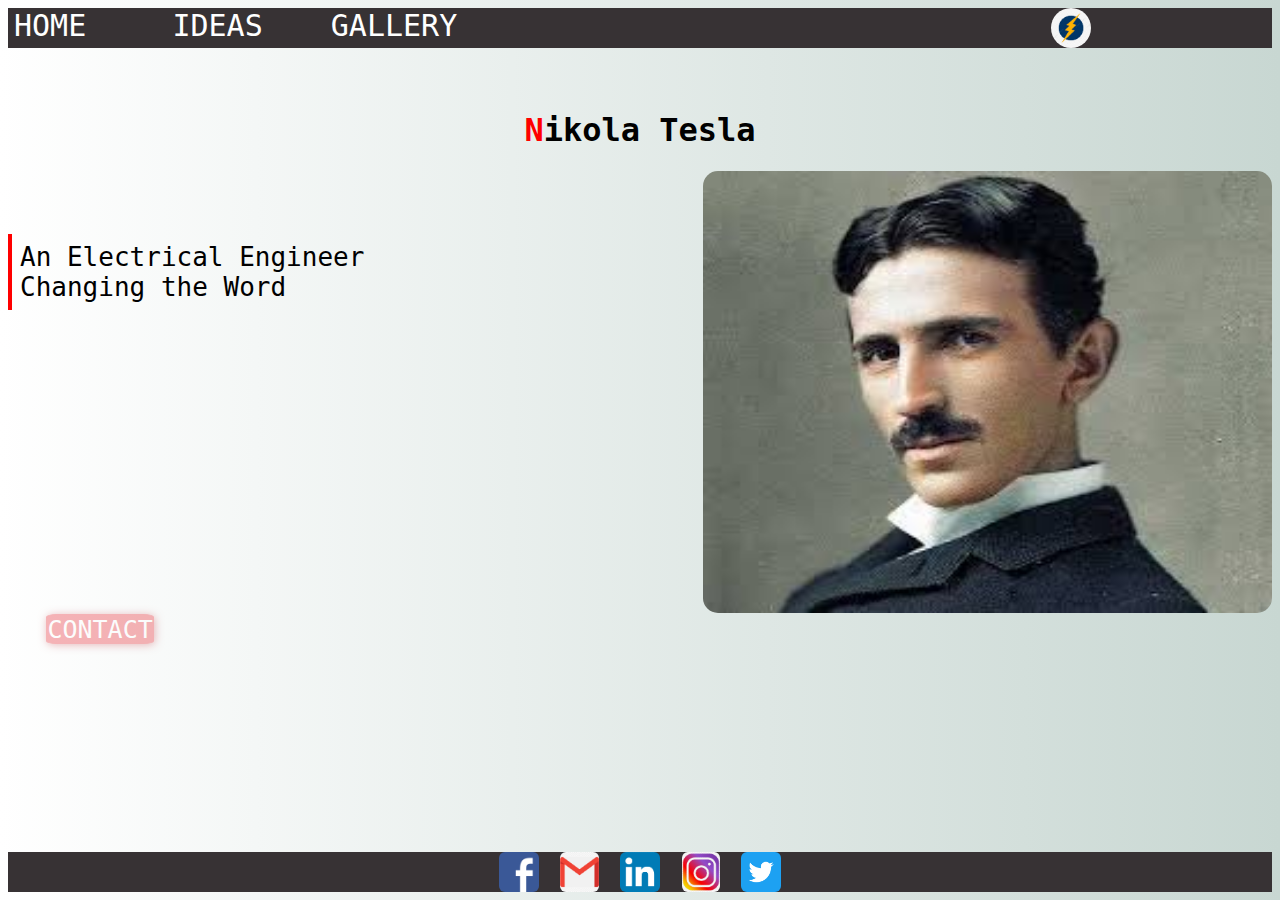
<file: index.html>
<!-- with <!DOCTYPE html> not working fine ?? -->
<html>
<head>
	<meta name="viewport" content="width=device-width,initial-scale=1.0";>
   

    <style>


 html{font-family:"Lucida Console",monospace;}

 .flexhead div>a{text-decoration:none;
   color:white;}
 
 


*{box-sizing:border-box;}

    	@media only screen and (min-width:600px){
	.flexhead{ 
 	    
        display:flex;
		flex-direction:row; 
	     position:sticky;
	     top:0px;
         background:#373234;
         z-index: 1;
         align-items:center;
	      
	}



    .flexhead>div{
    		height:40px;
    		font-size:30px;
    		flex-basis:10%;
    		color:white;
    		margin-right:26px;
    		margin-left:6px;
    		
    		
    }

 img{
 	height:40px;
 	border-radius:50%;
 }



}

@media only screen and (max-width:599px){
	.flexhead{ 
	
        display:flex;
		flex-direction:column;
	     position:sticky;
	     top:0px;
	    z-index: 1;
         background:#373234;
	      }



    .flexhead>div{
    		height:20px;
    		font-size:15px;
    		text-align:center;
    		flex-basis:10%;
    		color:white;
    		margin-right:26px;
    		margin-left:6px;
    		
    		
    }

 img{
 	height:30px;
 	border-radius:50%;
 }

}


div:hover>a{background:white; color:black;}

a.contact{
    margin-left: 3%;
	height:30px; 
	position:absolute;
	font-size:25px;
	color:white;
	display:inline-block;
	background:#e50914;
	border:1px solid #e50914;
	box-shadow: 1px 1px 8px #b81d24;
	border-radius:10%;
	opacity:0.3;
	text-decoration:none;
	animation:anicontact 1s ease-in-out 0s infinite ;
	}

@keyframes anicontact{
	0%{opacity:0.3;}
	50%{opacity:1;}
	100%{opacity:0.3; }
}




    </style>

</head>


<body style="background-image:linear-gradient(to right,white,#c8d7d2);">



<div class="flexhead"  margin=0px>
    <div><a href="index.html">HOME</a></div>
    <DIV><a href="ideas.html">IDEAS</a></DIV>
      <DIV><a href="gallery.html">GALLERY</a></DIV><div></div><div></div><div></div>
    <div width=7% align=right><img src="images\electricity.jpg"></div>
</div>


    <center><h1 style="margin-top:5%;"><font color=red>N</font>ikola Tesla<br>

    </h1>
    </center>


<div style="border-left:4px solid red; display:inline-block; width:50%;font-size:26px;margin-top: 5%;padding:8px;">
	An Electrical Engineer<br> Changing the Word</div>
<img src="images\tesla.jpg" style="width:45%; height:50%;border-radius:15px;display:inline-block;float:right;">



<br>
<br> <br> <br><br> <br> <br><br> <br> <br><br> <br> <br><br><br><br><br>
    <a class=contact href="contact.html">CONTACT</a>
<br>
    


<div style="position:sticky; top:100%; width:100%; height:40px; background:#373234;font-size:35px; text-align: center; vertical-align:middle;">
	
   <img src="images\facebook.png" style="border-radius:15%;">
   <img src="images\gmail.png" style="border-radius:15%;">
   <img src="images\linkedin.jpg" style="border-radius:15%;">
   <img src="images\instagram.jpg" style="border-radius:15%;">
   <img src="images\twitter.png" style="border-radius:15%;">

</div>




</body>
</html>
</file>
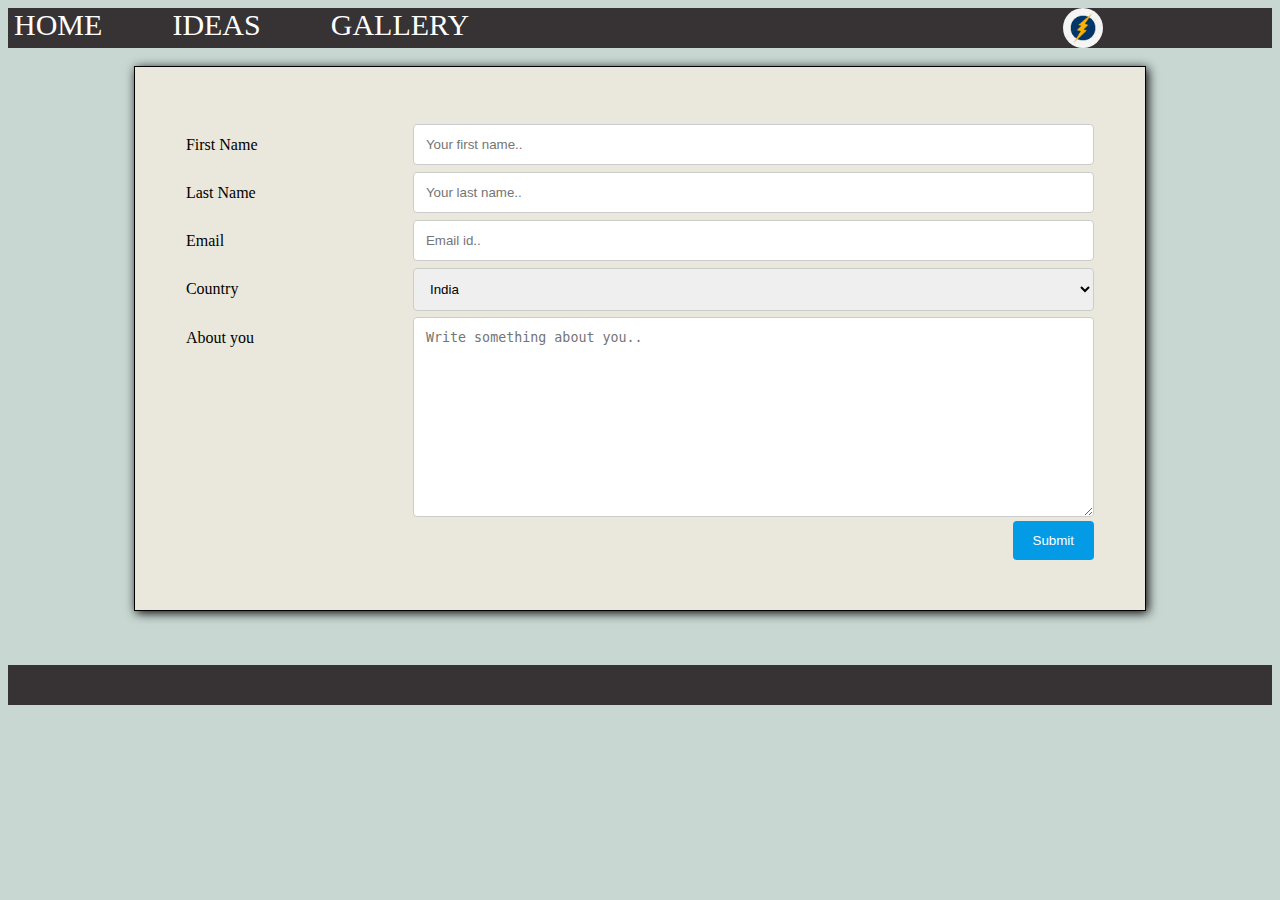
<file: contact.html>
<!DOCTYPE html>

<html>
<head>
  <meta name="viewport" content="width=device-width,initial-scale=1.0";>
    <link rel="stylesheet" type="text/css" href="commonstyle.css">
    <title>ideas</title>

    <style>



input[type=text], select, textarea {
  width: 100%;
  padding: 12px;
  border: 1px solid #ccc;
  border-radius: 4px;
  resize: vertical;
}

label {
  padding: 12px 12px 12px 0;
  display: inline-block;
}

input[type=submit] {
  background-color: #039be5;
  color: white;
  padding: 12px 20px;
  border: none;
  border-radius: 4px;
  cursor: pointer;
  float: right;
}

input[type=submit]:hover {
  background-color: #0277bd;
}



.col-25 {
  float: left;
  width: 25%;
  margin-top: 6px;
}

.col-75 {
  float: left;
  width: 75%;
  margin-top: 6px;
}


.row:after {
  content: "";
  display: table;
  clear: both;
}


@media screen and (max-width: 600px) {
  .col-25, .col-75, input[type=submit] {
    width: 100%;
    margin-top: 0;
  }
}
</





























 html{font-family:"Lucida Console",monospace;}

 .flexhead div>a{text-decoration:none;
   color:white;}
 
 


*{box-sizing:border-box;}

      @media only screen and (min-width:600px){
  .flexhead{ 
      
        display:flex;
    flex-direction:row; 
       position:sticky;
       top:0px;
         background:#373234;
         z-index: 1;
         align-items:center;
        
  }



    .flexhead>div{
        height:40px;
        font-size:30px;
        flex-basis:10%;
        color:white;
        margin-right:26px;
        margin-left:6px;
        
        
    }

 img{
  height:40px;
  border-radius:50%;
 }



}

@media only screen and (max-width:599px){
  .flexhead{ 
  
        display:flex;
    flex-direction:column;
       position:sticky;
       top:0px;
      z-index: 1;
         background:#373234;
        }



    .flexhead>div{
        height:20px;
        font-size:15px;
        text-align:center;
        flex-basis:10%;
        color:white;
        margin-right:26px;
        margin-left:6px;
        
        
    }

 img{
  height:30px;
  border-radius:50%;
 }

}


.flexhead div:hover>a{background:white; color:black;}






























    </style>

</head>


<body>



<div class="flexhead"  margin=0px>
    <div><a href="index.html">HOME</a></div>
    <DIV><a href="ideas.html">IDEAS</a></DIV>
   
    <DIV><a href="gallery.html">GALLERY</a></DIV><div></div><div></div><div></div>
    <div width=7% align=right><img src="images\electricity.jpg"></div>
</div>










<br>
<div class="data">
 
 <form>

  
  

  <form action="/action_page.php">
  <div class="row">
    <div class="col-25">
      <label for="fname">First Name</label>
    </div>
    <div class="col-75">
      <input type="text" id="fname" name="firstname" placeholder="Your first name..">
    </div>
  </div>
  <div class="row">
    <div class="col-25">
      <label for="lname">Last Name</label>
    </div>
    <div class="col-75">
      <input type="text" id="lname" name="lastname" placeholder="Your last name..">
    </div>
  </div>
   <div class="row">
    <div class="col-25">
      <label for="email">Email</label>
    </div>
    <div class="col-75">
      <input type="text" id="email" name="email" placeholder="Email id..">
    </div>
  </div>
  <div class="row">
    <div class="col-25">
      <label for="country">Country</label>
    </div>
    <div class="col-75">
      <select id="country" name="country">
        <option value="australia">Australia</option>
        <option value="canada">Canada</option>
        <option value="ind" selected>India</option>
        <option value="usa">USA</option>
      </select>
    </div>
  </div>
  <div class="row">
    <div class="col-25">
      <label for="about">About you</label>
    </div>
    <div class="col-75">
      <textarea id="about" name="about" placeholder="Write something about you.." style="height:200px"></textarea>
    </div>
  </div>
  <div class="row">
    <input type="submit" value="Submit">
  </div>
  </form>


















</div>



    <br> <br>
    <br> 



<div style="position:sticky; top:100%; width:100%; height:40px; background:#373234;font-size:35px; text-align: center; vertical-align:middle;">

</div>




</body>
</html>
</file>
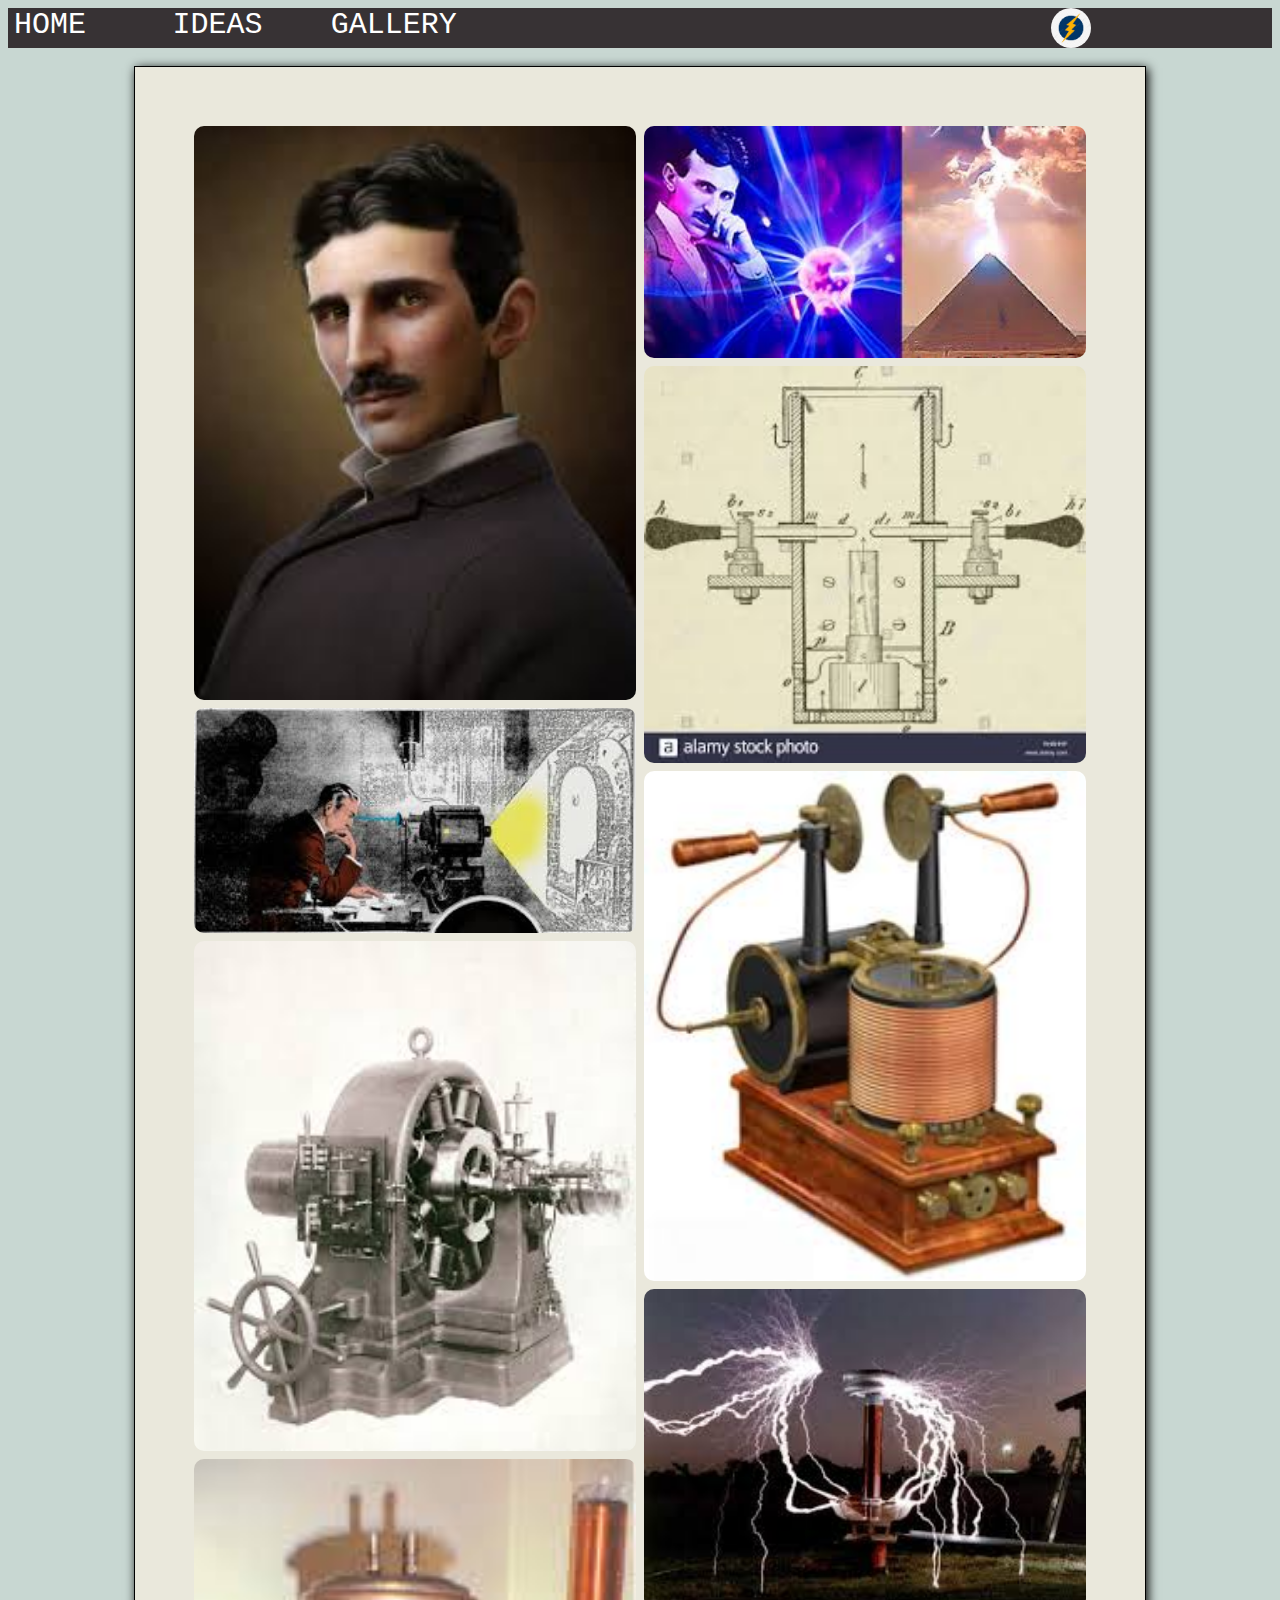
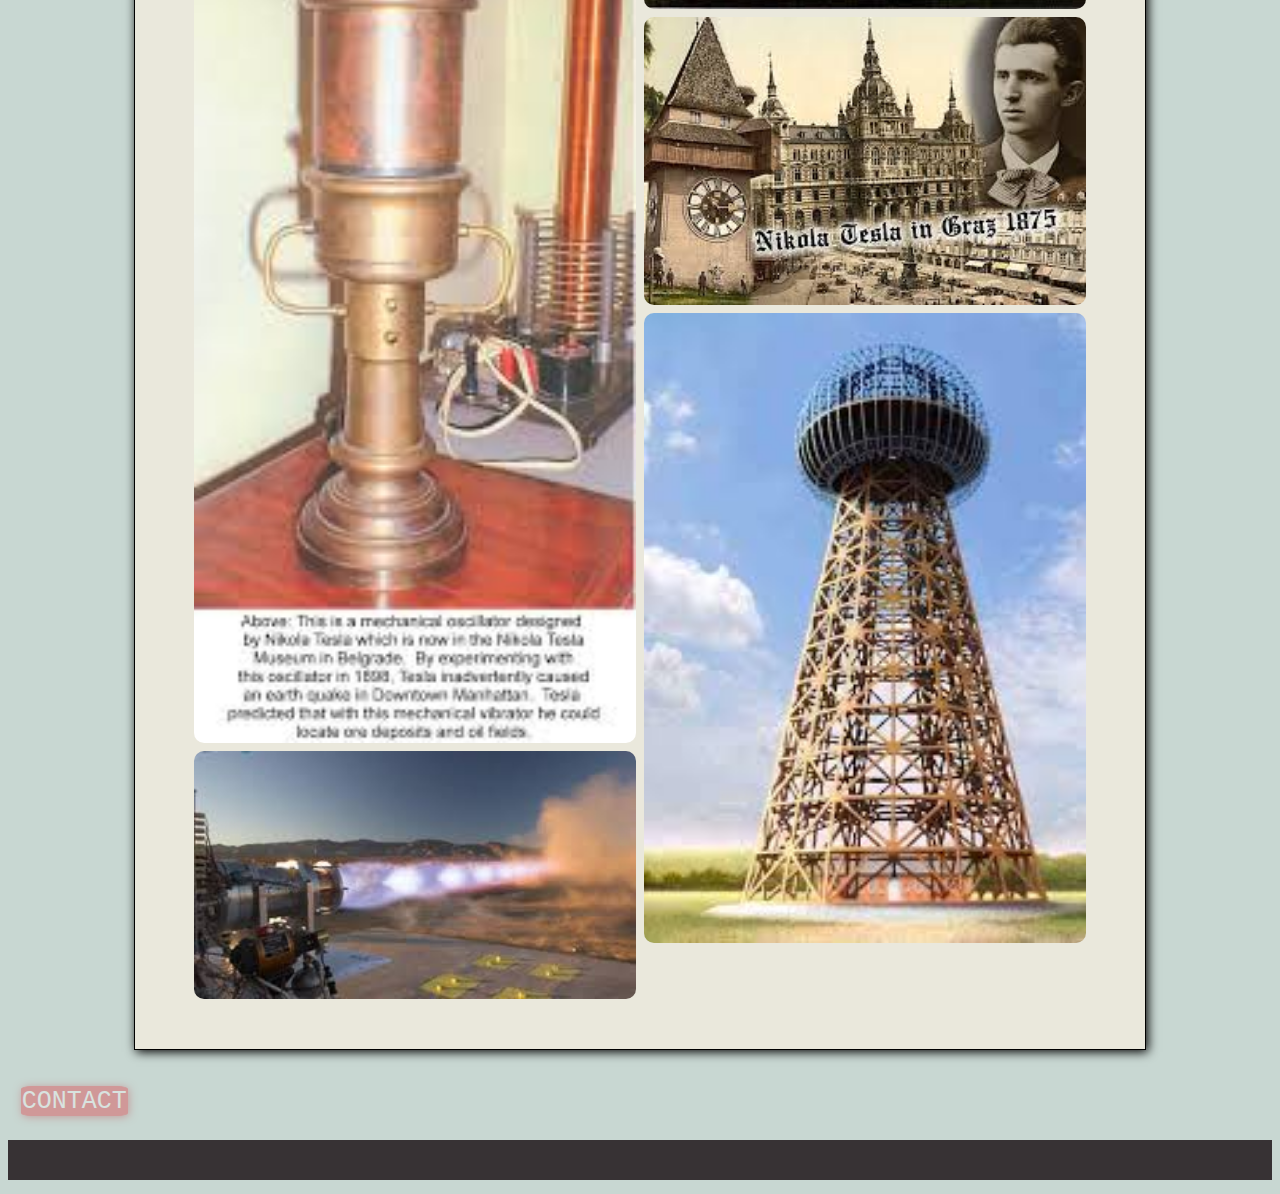
<file: gallery.html>
<!DOCTYPE html>

<html>
<head>
  <meta name="viewport" content="width=device-width,initial-scale=1.0";>
    <link rel="stylesheet" type="text/css" href="commonstyle.css">
    <title>ideas</title>

    <style>


 html{font-family:"Lucida Console",monospace;}

 .flexhead div>a{text-decoration:none;
   color:white;}
 
 


*{box-sizing:border-box;}


.header {
  text-align: center;
  padding: 32px;
}

.row {
  display: flex;
  flex-wrap: wrap;
  padding: 0 4px;
}



.column {
  flex: 50%;
  max-width: 50%;
  padding: 0 4px;
}


.column img {
  margin-top: 8px;
  vertical-align: middle;
}


      @media only screen and (min-width:600px){
  .flexhead{ 
      
        display:flex;
    flex-direction:row; 
       position:sticky;
       top:0px;
         background:#373234;
         z-index: 1;
         align-items:center;
        
  }



    .flexhead>div{
        height:40px;
        font-size:30px;
        flex-basis:10%;
        color:white;
        margin-right:26px;
        margin-left:6px;
        
        
    }

 div>img{
  height:40px;
  border-radius:50%;
 }



}

@media only screen and (max-width:599px){
  .flexhead{ 
  
        display:flex;
    flex-direction:column;
       position:sticky;
       top:0px;
      z-index: 1;
         background:#373234;
        }



    .flexhead>div{
        height:20px;
        font-size:15px;
        text-align:center;
        flex-basis:10%;
        color:white;
        margin-right:26px;
        margin-left:6px;
        
        
    }

 div>img{
  height:30px;
  border-radius:50%;
 }

}


div:hover>a{background:white; color:black;}

a.contact{
    margin-left: 1%;
  height:30px; 
  position:absolute;
  font-size:25px;
  color:white;
  display:inline-block;
  background:#e50914;
  border:1px solid #e50914;
  box-shadow: 1px 1px 8px #b81d24;
  border-radius:10%;
  opacity:0.3;
  text-decoration:none;
  animation:anicontact 1s ease-in-out 0s infinite ;
  }

@keyframes anicontact{
  0%{opacity:0.3;}
  50%{opacity:1;}
  100%{opacity:0.3; }
}




    </style>

</head>


<body style="background-color:#c8d7d2;">



<div class="flexhead"  margin=0px>
    <div><a href="index.html">HOME</a></div>
    <DIV><a href="ideas.html">IDEAS</a></DIV>
   
    <DIV><a href="gallery.html">GALLERY</a></DIV><div></div><div></div><div></div>
    <div width=20% align=right><img src="images\electricity.jpg"></div>
</div>










<br>
<div class="data">
 

<div class="row"> 
  <div class="column">
    <img src="images/tesla-g.jpg" style="width:100%">
    
     <img src="images/teslathoughtcamera-g.jpg" style="width:100%">
    <img src="images/teslaacinduction-g.jpg" style="width:100%">
    <img src="images/teslaearthquake-g.jpg" style="width:100%">
    
    
   
    <img src="images/tesladeathbeam-g.jpg" style="width:100%">
  </div>
  
  <div class="column">
    <img src="images/teslapyramid-g.jpg" style="width:100%">
    <img src="images/teslaresearch-g.jpg" style="width:100%">
   <img src="images/coiltesla-g.jpg" style="width:100%">
    <img src="images/teslacoil-g.jpg" style="width:100%">
    <img src="images/teslauniversity-g.jpg" style="width:100%">
     
     <img src="images/teslawireless-g.jpg" style="width:100%">
    
  </div> 
   




</div></div>

<br> <br>
    <a class=contact href="contact.html">CONTACT</a>

    <br> <br>
    <br> 



<div style="position:sticky; top:100%; width:100%; height:40px; background:#373234;font-size:35px; text-align: center; vertical-align:middle;">
  

</div>




</body>
</html>
</file>
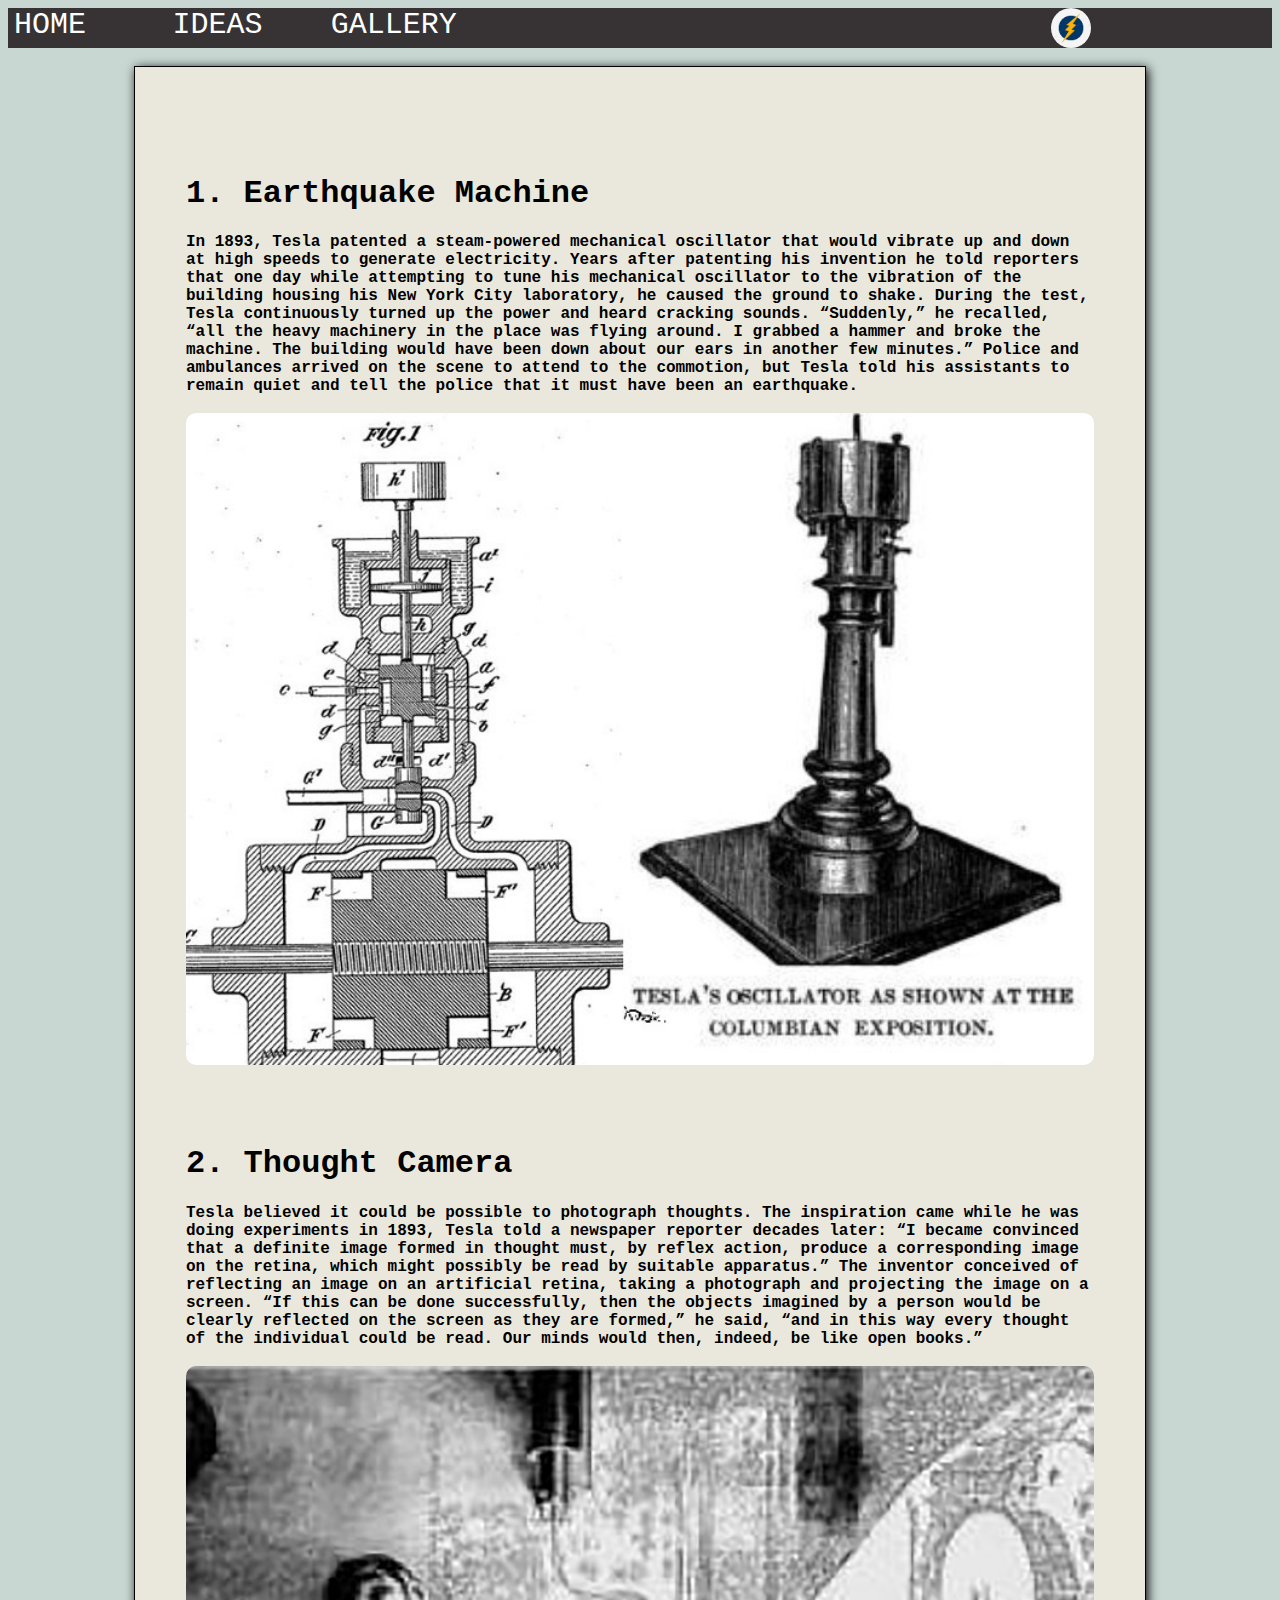
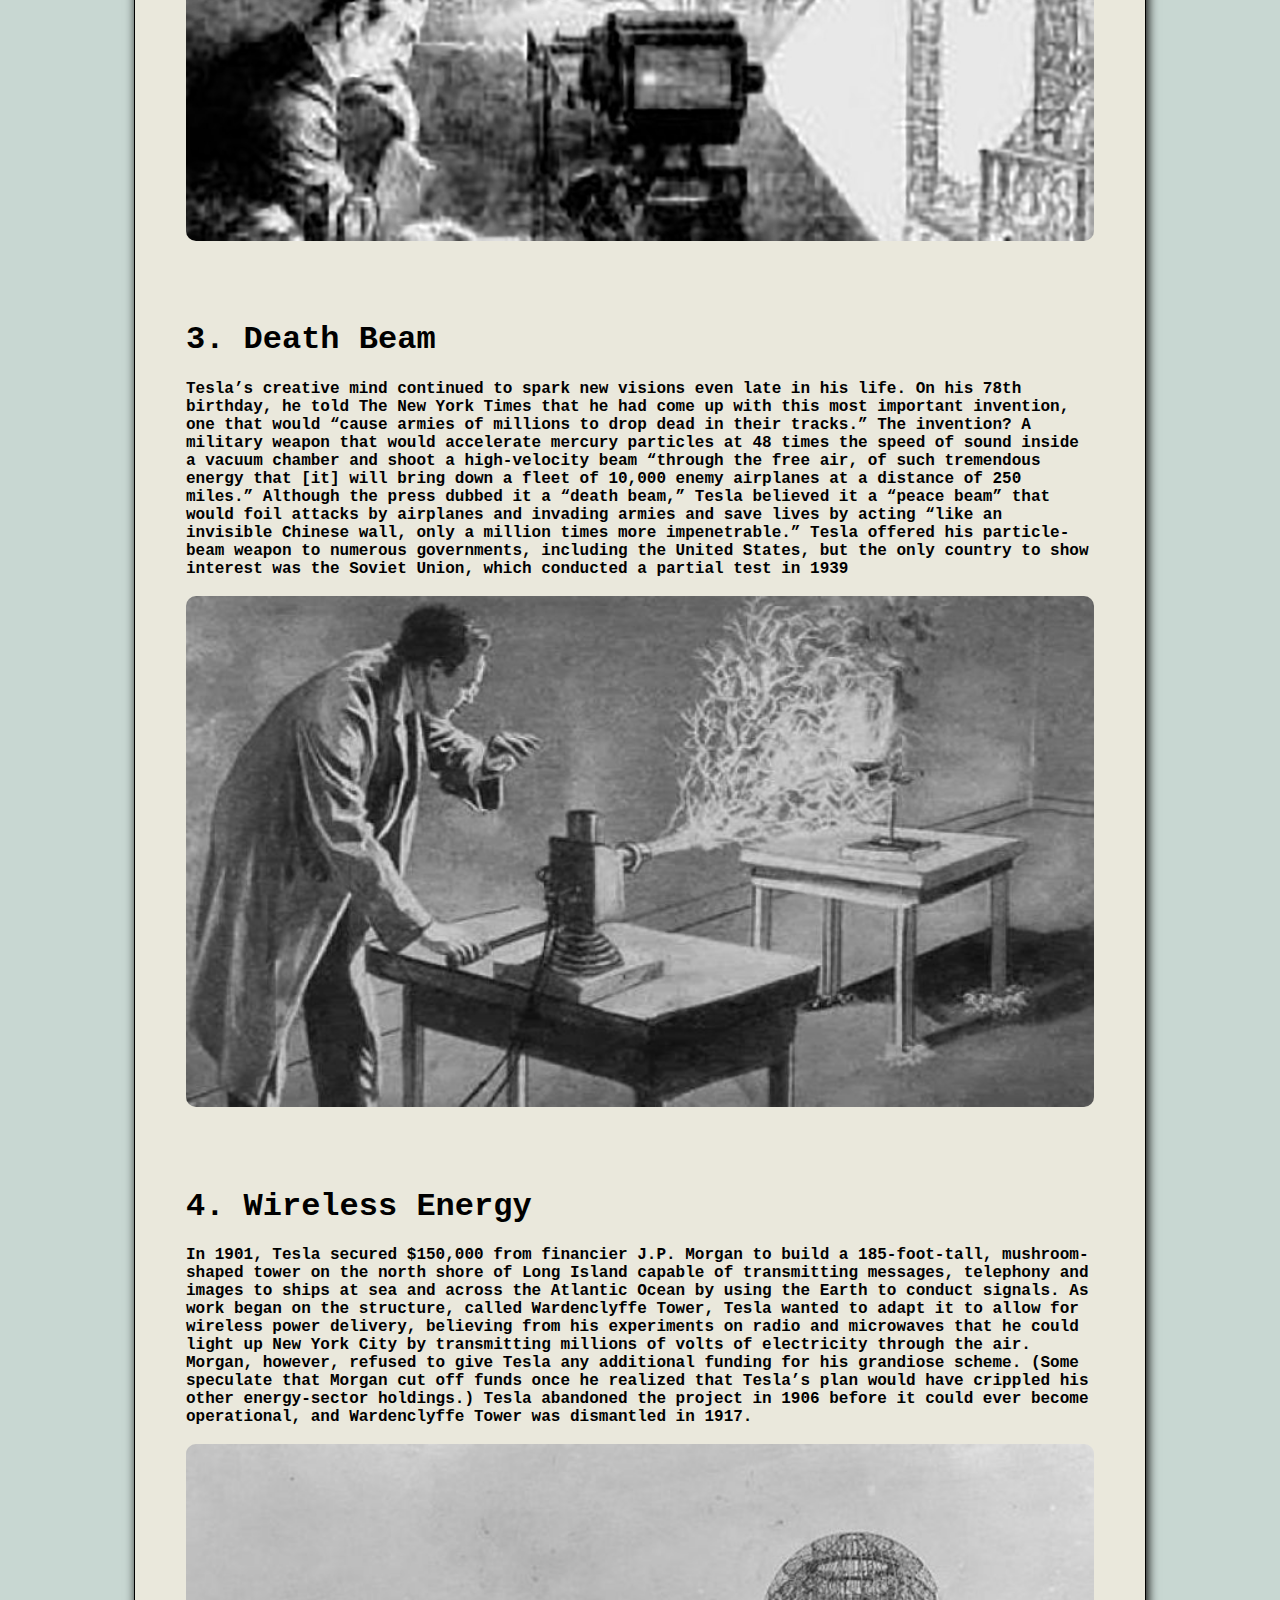
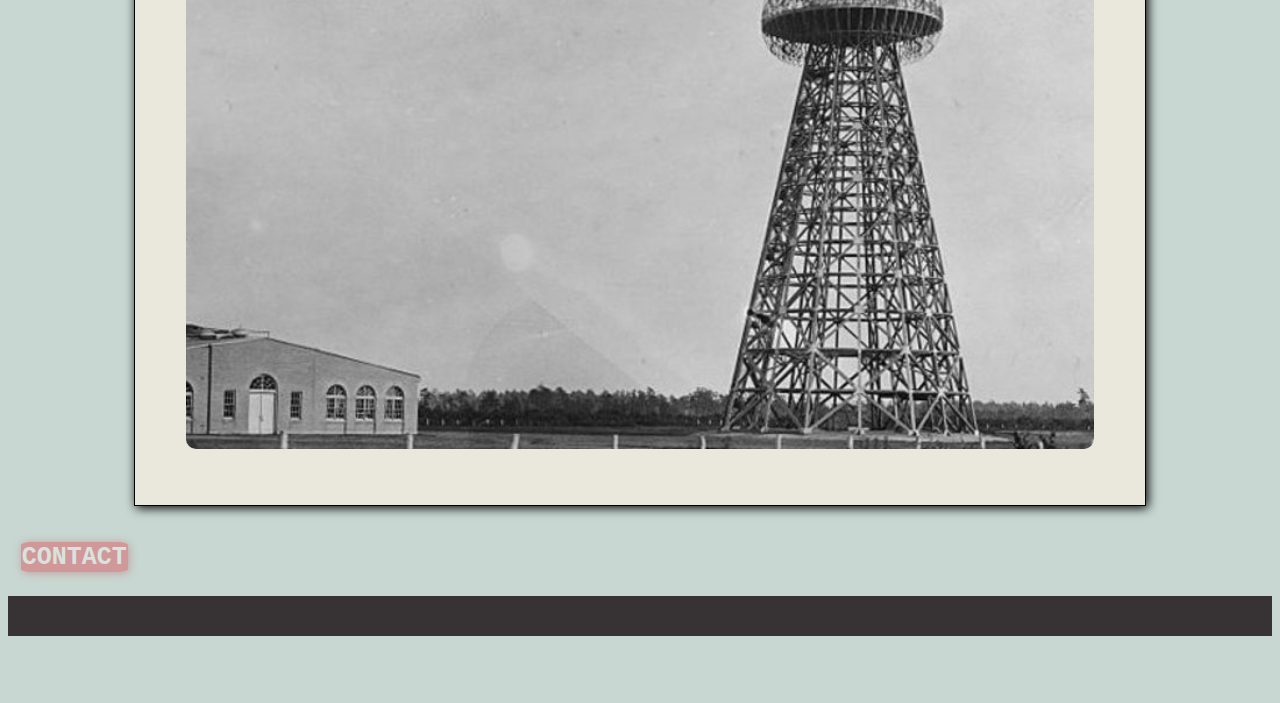
<file: ideas.html>
<!DOCTYPE html>

<html>
<head>
	<meta name="viewport" content="width=device-width,initial-scale=1.0";>
    <link rel="stylesheet" type="text/css" href="commonstyle.css">
    <title>ideas</title>

    <style>


 html{font-family:"Lucida Console",monospace;}

 .flexhead div>a{text-decoration:none;
   color:white;}
 
 


*{box-sizing:border-box;}

    	@media only screen and (min-width:600px){
	.flexhead{ 
 	    
        display:flex;
		flex-direction:row; 
	     position:sticky;
	     top:0px;
         background:#373234;
         z-index: 1;
         align-items:center;
	      
	}



    .flexhead>div{
    		height:40px;
    		font-size:30px;
    		flex-basis:10%;
    		color:white;
    		margin-right:26px;
    		margin-left:6px;
    		
    		
    }

 img{
 	height:40px;
 	border-radius:50%;
 }



}

@media only screen and (max-width:599px){
	.flexhead{ 
	
        display:flex;
		flex-direction:column;
	     position:sticky;
	     top:0px;
	    z-index: 1;
         background:#373234;
	      }



    .flexhead>div{
    		height:20px;
    		font-size:15px;
    		text-align:center;
    		flex-basis:10%;
    		color:white;
    		margin-right:26px;
    		margin-left:6px;
    		
    		
    }

 img{
 	height:30px;
 	border-radius:50%;
 }

}


.flexhead div:hover>a{background:white; color:black;}

a.contact{
    margin-left: 1%;
	height:30px; 
	position:absolute;
	font-size:25px;
	color:white;
	display:inline-block;
	background:#e50914;
	border:1px solid #e50914;
	box-shadow: 1px 1px 8px #b81d24;
	border-radius:10%;
	opacity:0.3;
	text-decoration:none;
	animation:anicontact 1s ease-in-out 0s infinite ;
	}

@keyframes anicontact{
	0%{opacity:0.3;}
	50%{opacity:1;}
	100%{opacity:0.3; }
}




    </style>

</head>


<body>



<div class="flexhead"  margin=0px>
    <div><a href="index.html">HOME</a></div>
    <DIV><a href="ideas.html">IDEAS</a></DIV>
   
    <DIV><a href="gallery.html">GALLERY</a></DIV><div></div><div></div><div></div>
    <div width=7% align=right><img src="images\electricity.jpg"></div>
</div>










<br>
<div class="data">
 <br><br>
   <h1><b>1. Earthquake Machine<b></h1>
In 1893, Tesla patented a steam-powered mechanical oscillator that would vibrate up and down at high speeds to generate electricity. Years after patenting his invention he told reporters that one day while attempting to tune his mechanical oscillator to the vibration of the building housing his New York City laboratory, he caused the ground to shake. During the test, Tesla continuously turned up the power and heard cracking sounds. “Suddenly,” he recalled, “all the heavy machinery in the place was flying around. I grabbed a hammer and broke the machine. The building would have been down about our ears in another few minutes.” Police and ambulances arrived on the scene to attend to the commotion, but Tesla told his assistants to remain quiet and tell the police that it must have been an earthquake.
<br><br>
<img src="images\teslaoscillator.jpg">
<br><br><br><br>
<h1><b>2. Thought Camera<b></h1>
Tesla believed it could be possible to photograph thoughts. The inspiration came while he was doing experiments in 1893, Tesla told a newspaper reporter decades later: “I became convinced that a definite image formed in thought must, by reflex action, produce a corresponding image on the retina, which might possibly be read by suitable apparatus.” The inventor conceived of reflecting an image on an artificial retina, taking a photograph and projecting the image on a screen. “If this can be done successfully, then the objects imagined by a person would be clearly reflected on the screen as they are formed,” he said, “and in this way every thought of the individual could be read. Our minds would then, indeed, be like open books.”
<br><br>
<img src="images\teslathoughtcamera.jpg" >
<br><br><br><br>


<h1><b>3. Death Beam</b></h1>
Tesla’s creative mind continued to spark new visions even late in his life. On his 78th birthday, he told The New York Times that he had come up with this most important invention, one that would “cause armies of millions to drop dead in their tracks.” The invention? A military weapon that would accelerate mercury particles at 48 times the speed of sound inside a vacuum chamber and shoot a high-velocity beam “through the free air, of such tremendous energy that [it] will bring down a fleet of 10,000 enemy airplanes at a distance of 250 miles.” Although the press dubbed it a “death beam,” Tesla believed it a “peace beam” that would foil attacks by airplanes and invading armies and save lives by acting “like an invisible Chinese wall, only a million times more impenetrable.” Tesla offered his particle-beam weapon to numerous governments, including the United States, but the only country to show interest was the Soviet Union, which conducted a partial test in 1939
<br><br>
<img src="images\tesladeathbeam.jpg" >
<br><br><br><br>

<h1><b>4. Wireless Energy</b></h1>
In 1901, Tesla secured $150,000 from financier J.P. Morgan to build a 185-foot-tall, mushroom-shaped tower on the north shore of Long Island capable of transmitting messages, telephony and images to ships at sea and across the Atlantic Ocean by using the Earth to conduct signals. As work began on the structure, called Wardenclyffe Tower, Tesla wanted to adapt it to allow for wireless power delivery, believing from his experiments on radio and microwaves that he could light up New York City by transmitting millions of volts of electricity through the air. Morgan, however, refused to give Tesla any additional funding for his grandiose scheme. (Some speculate that Morgan cut off funds once he realized that Tesla’s plan would have crippled his other energy-sector holdings.) Tesla abandoned the project in 1906 before it could ever become operational, and Wardenclyffe Tower was dismantled in 1917.
<br><br>
<img src="images\teslawirelessenergy.jpg"">
 







</div>

<br> <br>
    <a class=contact href="contact.html">CONTACT</a>

    <br> <br>
    <br> 



<div style="position:sticky; top:100%; width:100%; height:40px; background:#373234;font-size:35px; text-align: center; vertical-align:middle;">

</div>




</body>
</html>
</file>
<file: commonstyle.css>
div.data{
            width:80%;
            margin-left:10%;
            border:1px solid black;
            box-shadow:2px 2px 10px black;
            background:#eae8dc;
            padding:4%;
        }





div.data img{width:100%; height:auto;border-radius:10px;}

    body{background-color:#c8d7d2;}
*{box-sizing:border-box;}
</file>
